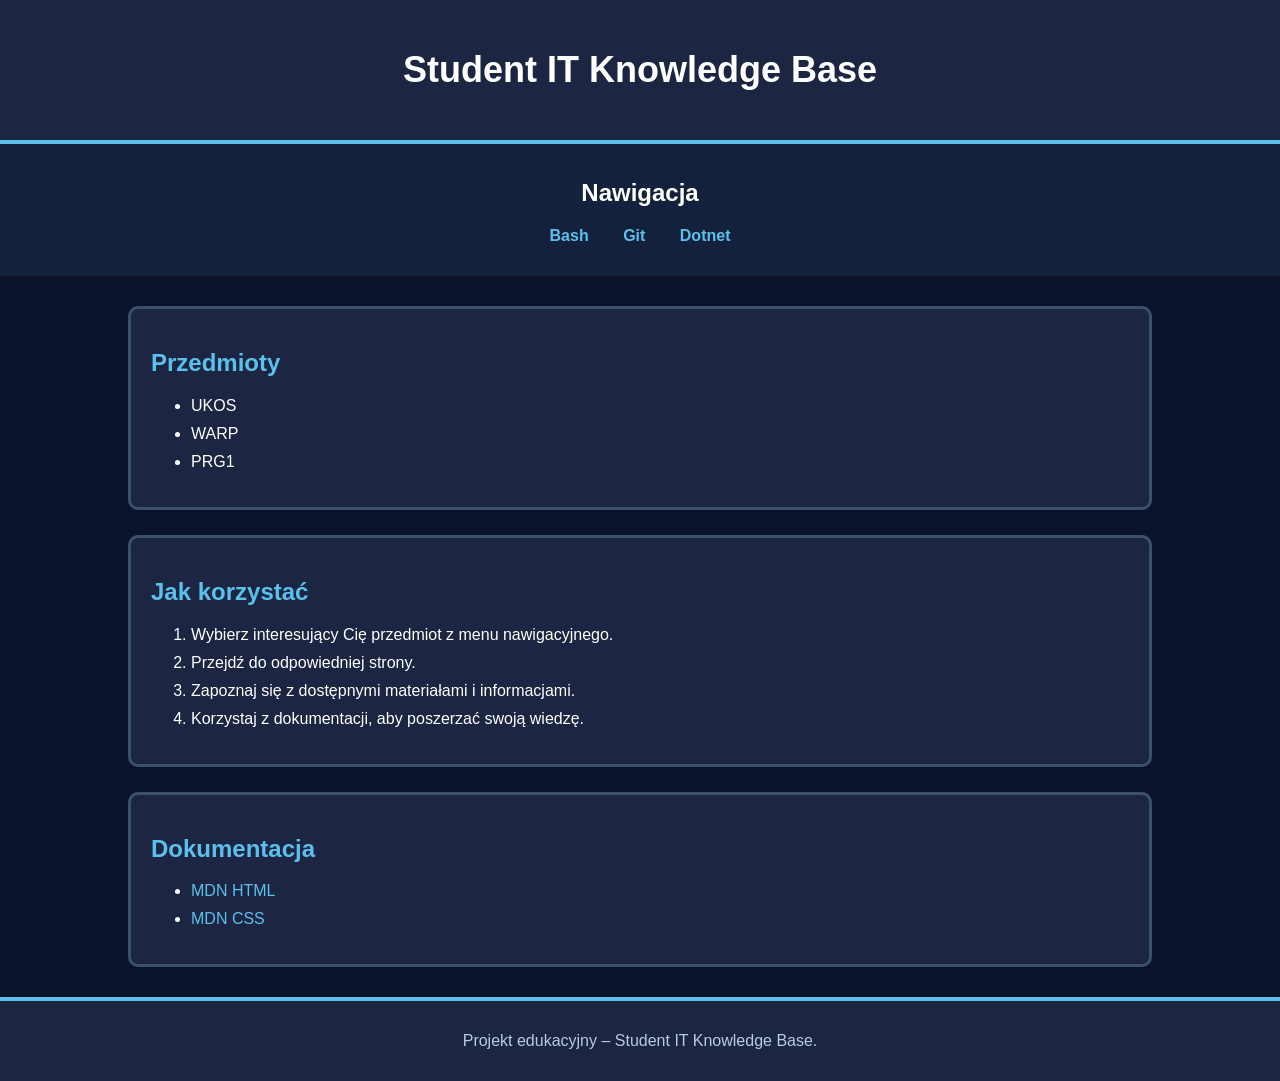
<file: index.html>
<!doctype html>
<html lang="pl">
<head>
  <meta charset="utf-8">
  <meta name="viewport" content="width=device-width, initial-scale=1">
  <title>Student IT Knowledge Base</title>
  <link rel="stylesheet" href="styles.css">
</head>
<body>
  <header>
    <h1>Student IT Knowledge Base</h1>
  </header>
   <nav>
        <h2>Nawigacja</h2>
        <ul>
            <li><a href="pages/bash.html">Bash</a></li>
            <li><a href="pages/git.html">Git</a></li>
            <li><a href="pages/dotnet-cli.html">Dotnet</a></li>
        </ul>
    </nav>
  <main>
    <section >
        <h2>Przedmioty</h2>
        <ul>
            <li>UKOS</li>
            <li>WARP</li>
            <li>PRG1</li>
        </ul>
    </section>
    <section>
        <h2>Jak korzystać</h2>
        <ol>
            <li>Wybierz interesujący Cię przedmiot z menu nawigacyjnego.</li>
            <li>Przejdź do odpowiedniej strony.</li>
            <li>Zapoznaj się z dostępnymi materiałami i informacjami.</li>
            <li>Korzystaj z dokumentacji, aby poszerzać swoją wiedzę.</li>
        </ol>
    </section>
    <section>
        <h2>Dokumentacja</h2>
            <ul>
                <li>
                    <a href="https://developer.mozilla.org/en-US/docs/Web/HTML" target="_blank">
                        MDN HTML
                    </a>
                </li>
                <li>
                    <a href="https://developer.mozilla.org/en-US/docs/Web/CSS" target="_blank">
                        MDN CSS
                    </a>
                </li>
            </ul>
    </section>
  </main>
  <footer>
    <p>Projekt edukacyjny – Student IT Knowledge Base.</p>
  </footer>
</body>
</html>
</file>
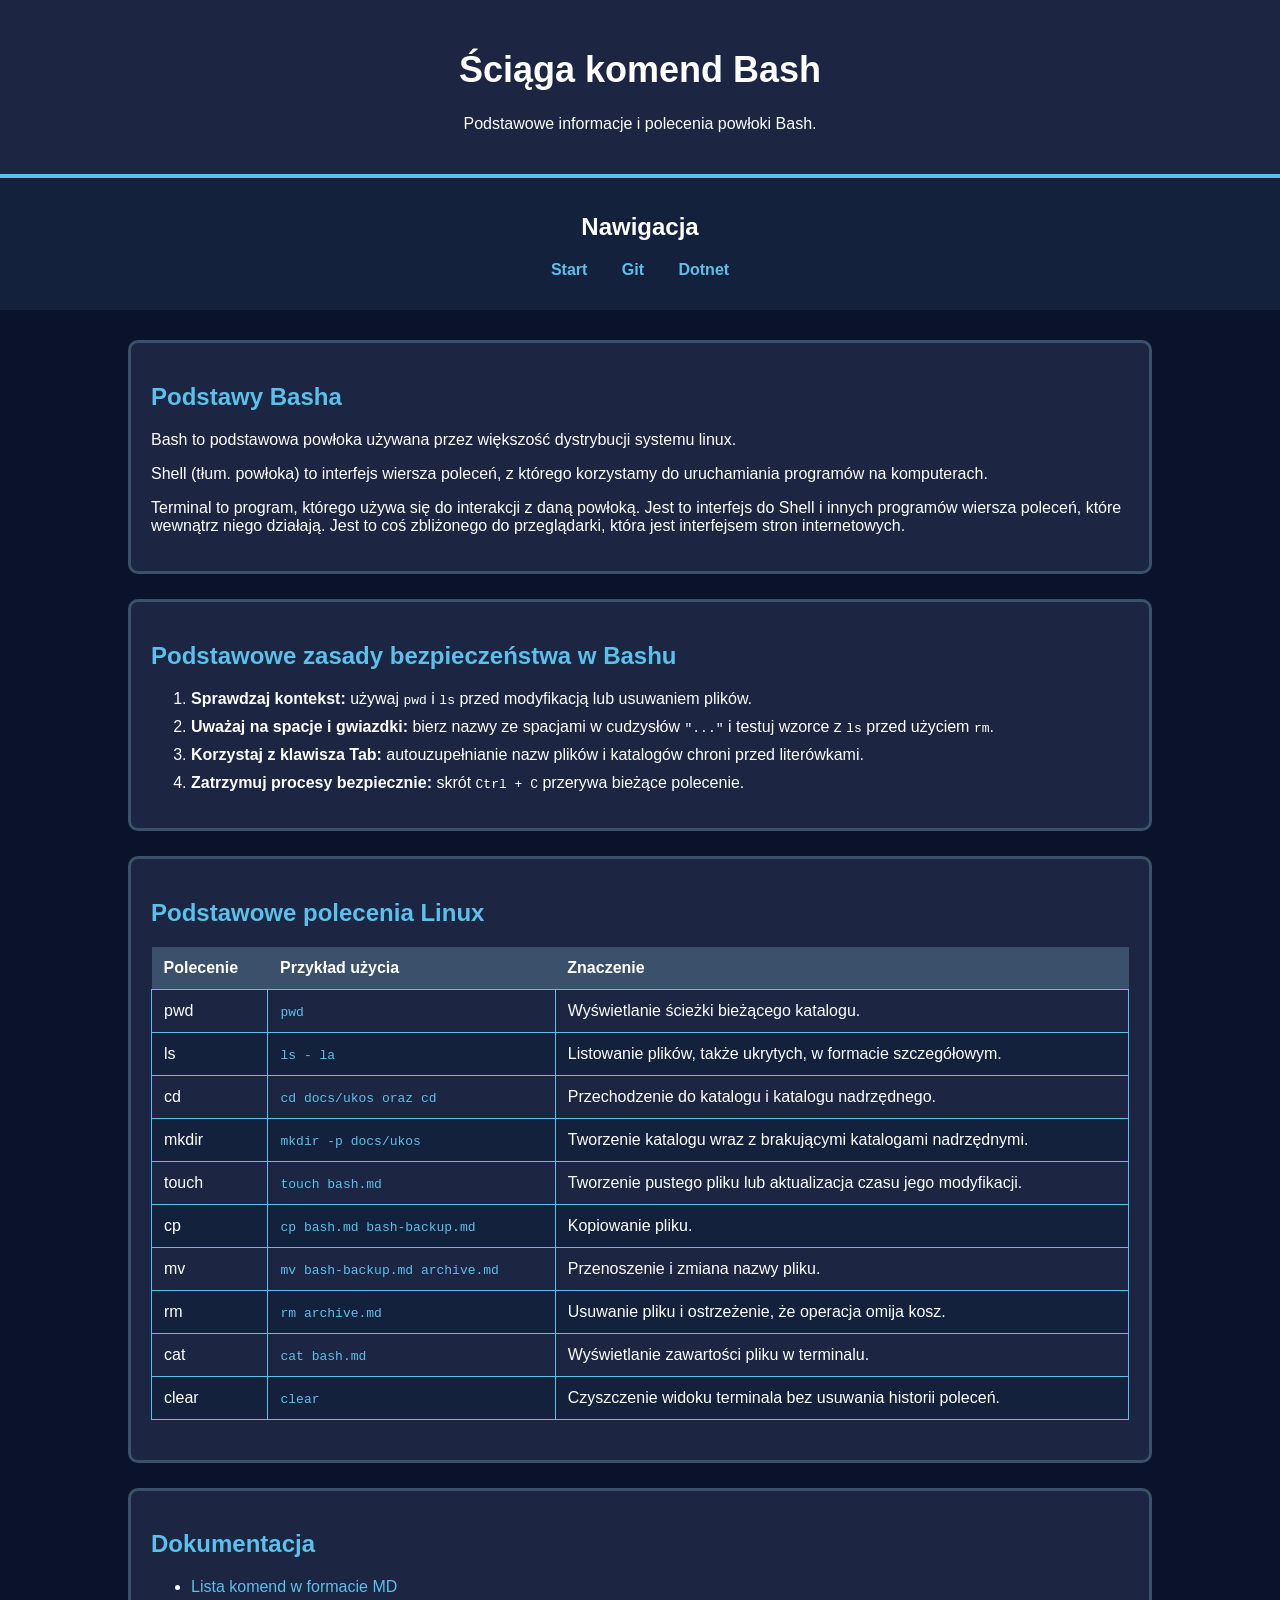
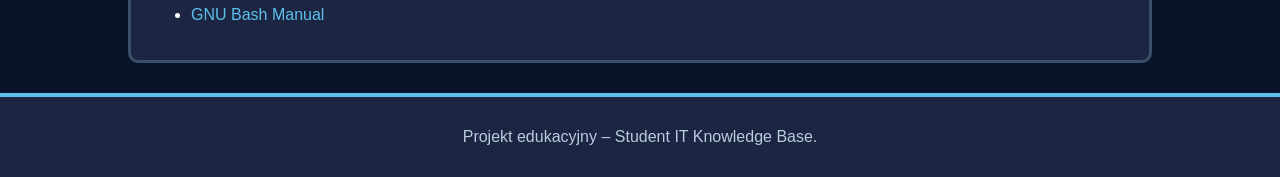
<file: pages/bash.html>
<!DOCTYPE html>
<html lang="pl">
<head>
    <meta charset="UTF-8">
    <meta name="viewport" content="width=device-width, initial-scale=1.0">
    <title>Podstawy Bash – Baza wiedzy studenta</title>
    <link rel="stylesheet" href="../styles.css">
</head>
<body>

    <header>
        <h1>Ściąga komend Bash</h1>
        <p>Podstawowe informacje i polecenia powłoki Bash.</p>
    </header>

    <nav>
        <h2>Nawigacja</h2>
        <ul>
            <li><a href="../index.html">Start</a></li>
            <li><a href="git.html">Git</a></li>
            <li><a href="dotnet-cli.html">Dotnet</a></li>
        </ul>
    </nav>
    <main>
        <section id="wprowadzenie">
            <h2>Podstawy Basha</h2>
            <p>
                Bash to podstawowa powłoka używana przez większość dystrybucji systemu linux.
            </p>
            <p>
                Shell (tłum. powłoka) to interfejs wiersza poleceń, z którego korzystamy do uruchamiania programów na komputerach.
            </p>
            <p>
                Terminal to program, którego używa się do interakcji z daną powłoką. Jest to interfejs do Shell i innych programów wiersza poleceń, które wewnątrz niego działają. Jest to coś zbliżonego do przeglądarki, która jest interfejsem stron internetowych.
            </p>
        </section>
        <section id="bezpieczenstwo">
            <h2>Podstawowe zasady bezpieczeństwa w Bashu</h2>
            <ol>
                <li>
                    <strong>Sprawdzaj kontekst:</strong>
                    używaj <code>pwd</code> i <code>ls</code> przed modyfikacją lub usuwaniem plików.
                </li>
                <li>
                    <strong>Uważaj na spacje i gwiazdki:</strong>
                    bierz nazwy ze spacjami w cudzysłów <code>"..."</code> i testuj wzorce z <code>ls</code> przed użyciem <code>rm</code>.
                </li>
                <li>
                    <strong>Korzystaj z klawisza Tab:</strong>
                    autouzupełnianie nazw plików i katalogów chroni przed literówkami.
                </li>
                <li>
                    <strong>Zatrzymuj procesy bezpiecznie:</strong>
                    skrót <code>Ctrl + C</code> przerywa bieżące polecenie.
                </li>
            </ol>
        </section>    
        <section id="polecenia">
            <h2>Podstawowe polecenia Linux</h2>
            <table>
                <tr>
                    <th>Polecenie</th>
                    <th>Przykład użycia</th>
                    <th>Znaczenie</th>
                </tr>
                <tr>
                    <td>pwd</td>
                    <td><code>pwd</code></td>
                    <td>Wyświetlanie ścieżki bieżącego katalogu.</td>
                </tr>
                <tr>
                    <td>ls</td>
                    <td><code>ls - la</code></td>
                    <td>Listowanie plików, także ukrytych, w formacie szczegółowym.</td>
                </tr>
                <tr>
                    <td>cd</td>
                    <td><code>cd docs/ukos oraz cd </code></td>
                    <td>Przechodzenie do katalogu i katalogu nadrzędnego.</td>
                </tr>
                <tr>
                    <td>mkdir</td>
                    <td><code>mkdir -p docs/ukos</code></td>
                    <td>Tworzenie katalogu wraz z brakującymi katalogami nadrzędnymi.</td>
                </tr>
                <tr>
                    <td>touch</td>
                    <td><code>touch bash.md</code></td>
                    <td>Tworzenie pustego pliku lub aktualizacja czasu jego modyfikacji.</td>
                </tr>
                <tr>
                    <td>cp</td>
                    <td><code>cp bash.md bash-backup.md</code></td>
                    <td>Kopiowanie pliku.</td>
                </tr>
                <tr>
                    <td>mv</td>
                    <td><code>mv bash-backup.md archive.md</code></td>
                    <td>Przenoszenie i zmiana nazwy pliku.</td>
                </tr>
                <tr>
                    <td>rm</td>
                    <td><code>rm archive.md</code></td>
                    <td>Usuwanie pliku i ostrzeżenie, że operacja omija kosz.</td>
                </tr>
                <tr>
                    <td>cat</td>
                    <td><code>cat bash.md</code></td>
                    <td>Wyświetlanie zawartości pliku w terminalu.</td>
                </tr>
                <tr>
                    <td>clear</td>
                    <td><code>clear</code></td>
                    <td>Czyszczenie widoku terminala bez usuwania historii poleceń.</td>
                </tr>
            </table>
        </section>
        <section id="dokumentacja">
            <h2>Dokumentacja</h2>
            <ul>
                <li>
                    <a href="../docs/ukos/bash.md">
                        Lista komend w formacie MD
                    </a>
                </li>
                <li>
                    <a href="https://www.gnu.org/software/bash/manual/" target="_blank">
                        GNU Bash Manual
                    </a>
                </li>
            </ul>
        </section>

    </main>
    <footer>
        <p>Projekt edukacyjny – Student IT Knowledge Base.</p>
    </footer>
</body>
</html>
</file>
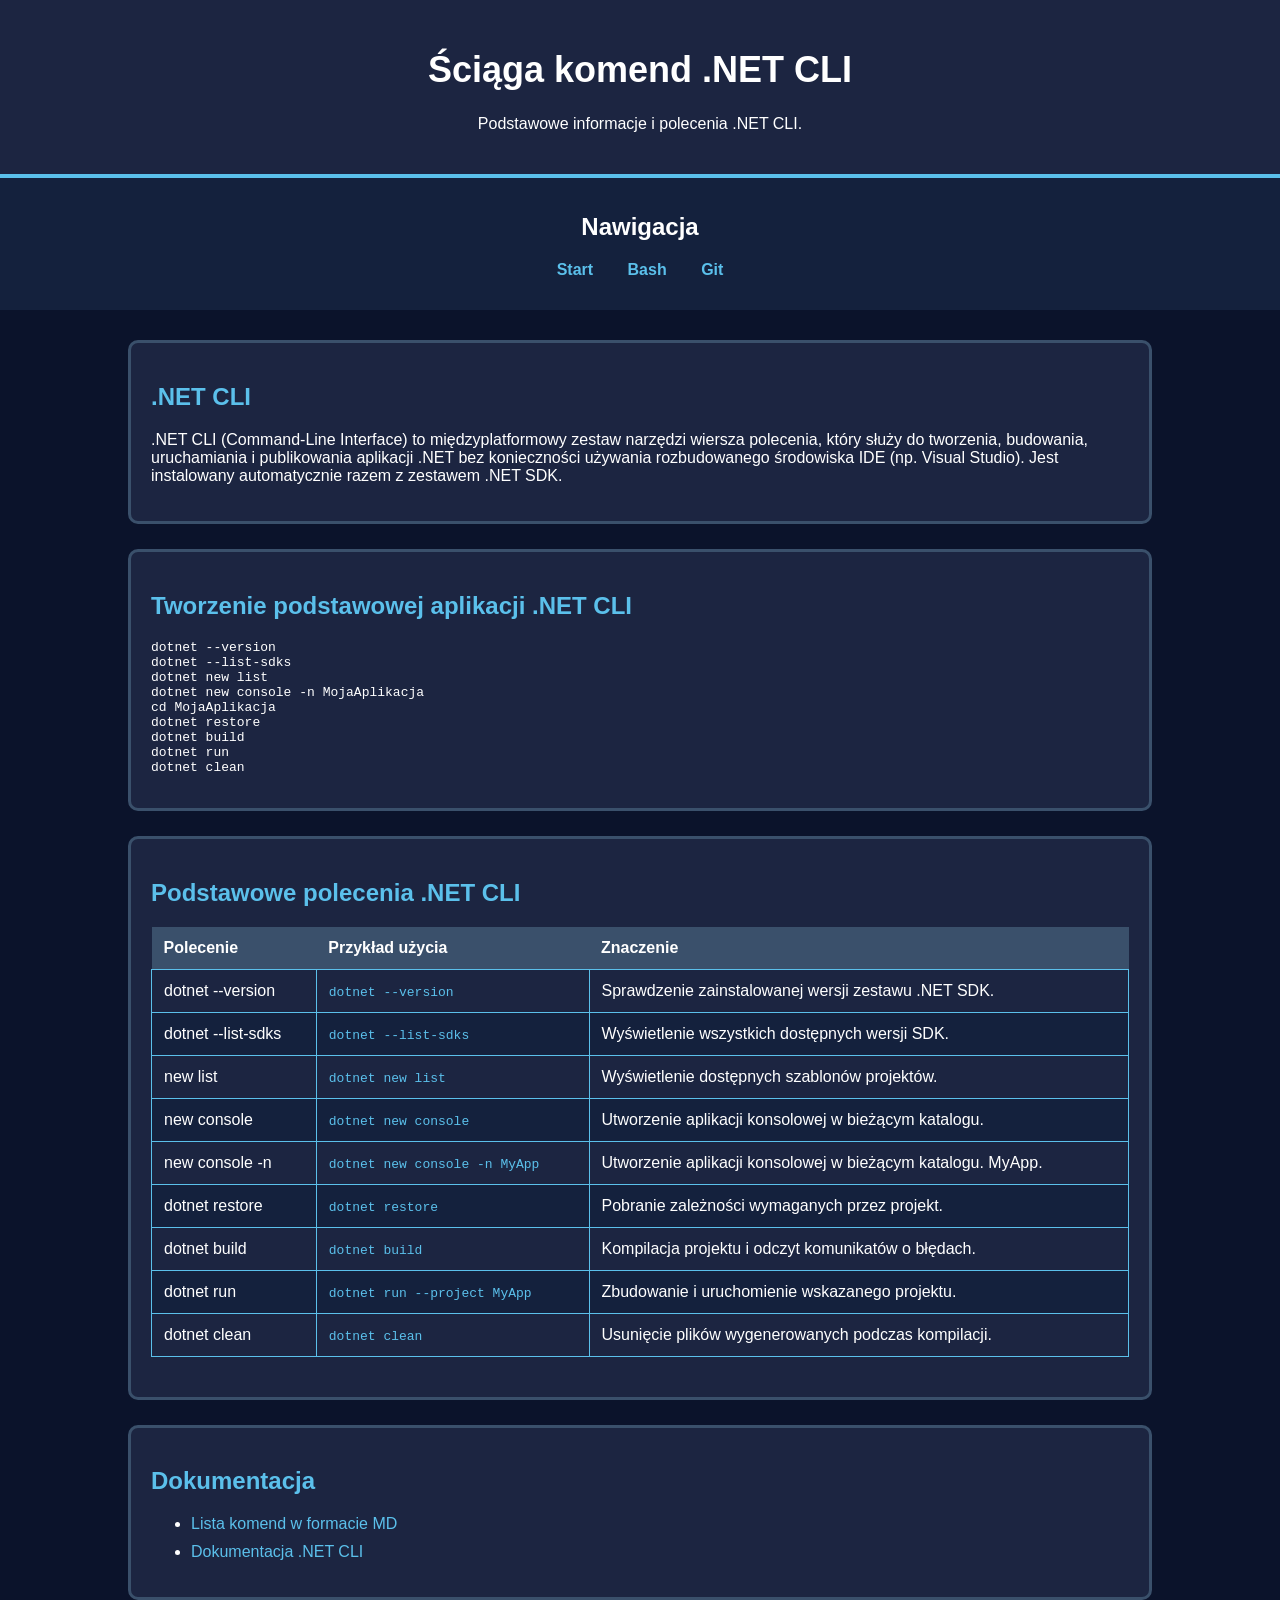
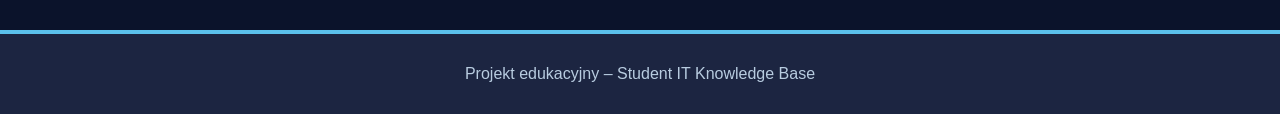
<file: pages/dotnet-cli.html>
<!DOCTYPE html>
<html lang="pl">
<head>
    <meta charset="UTF-8">
    <meta name="viewport" content="width=device-width, initial-scale=1.0">
    <title>Ściąga .NET CLI – Baza wiedzy studenta</title>
    <link rel="stylesheet" href="../styles.css">
</head>
<body>
    <header>
        <h1>Ściąga komend .NET CLI</h1>
        <p>Podstawowe informacje i polecenia .NET CLI.</p>
    </header>
    <nav>
        <h2>Nawigacja</h2>
        <ul>
            <li><a href="../index.html">Start</a></li>
            <li><a href="bash.html">Bash</a></li>
            <li><a href="git.html">Git</a></li>
        </ul>
    </nav>
    <main>
        <section id="wprowadzenie">
            <h2>.NET CLI</h2>
            <p>
                .NET CLI (Command-Line Interface) to międzyplatformowy zestaw narzędzi wiersza polecenia, który służy do tworzenia, budowania, uruchamiania i publikowania aplikacji .NET bez konieczności używania rozbudowanego środowiska IDE (np. Visual Studio). Jest instalowany automatycznie razem z zestawem .NET SDK.
            </p>
        </section>
        <section id="tworzenie">
            <h2>Tworzenie podstawowej aplikacji .NET CLI</h2>
            <pre><code>dotnet --version
dotnet --list-sdks
dotnet new list
dotnet new console -n MojaAplikacja
cd MojaAplikacja
dotnet restore
dotnet build
dotnet run
dotnet clean</code></pre>
        </section>
        <section id="polecenia">
            <h2>Podstawowe polecenia .NET CLI</h2>
            <table>
                <tr>
                    <th>Polecenie</th>
                    <th>Przykład użycia</th>
                    <th>Znaczenie</th>
                </tr>

                <tr>
                    <td>dotnet --version</td>
                    <td><code>dotnet --version</code></td>
                    <td>Sprawdzenie zainstalowanej wersji zestawu .NET SDK.</td>
                </tr>

                <tr>
                    <td>dotnet --list-sdks</td>
                    <td><code>dotnet --list-sdks</code></td>
                    <td>Wyświetlenie wszystkich dostępnych wersji SDK.</td>
                </tr>

                <tr>
                    <td>new list</td>
                    <td><code>dotnet new list</code></td>
                    <td>Wyświetlenie dostępnych szablonów projektów.</td>
                </tr>

                <tr>
                    <td>new console</td>
                    <td><code>dotnet new console</code></td>
                    <td>Utworzenie aplikacji konsolowej w bieżącym katalogu.</td>
                </tr>

                <tr>
                    <td>new console -n</td>
                    <td><code>dotnet new console -n MyApp</code></td>
                    <td>Utworzenie aplikacji konsolowej w bieżącym katalogu. MyApp.</td>
                </tr>

                <tr>
                    <td>dotnet restore</td>
                    <td><code>dotnet restore</code></td>
                    <td>Pobranie zależności wymaganych przez projekt.</td>
                </tr>

                <tr>
                    <td>dotnet build</td>
                    <td><code>dotnet build</code></td>
                    <td>Kompilacja projektu i odczyt komunikatów o błędach.</td>
                </tr>

                <tr>
                    <td>dotnet run</td>
                    <td><code>dotnet run --project MyApp</code></td>
                    <td>Zbudowanie i uruchomienie wskazanego projektu.</td>
                </tr>

                <tr>
                    <td>dotnet clean</td>
                    <td><code>dotnet clean</code></td>
                    <td>Usunięcie plików wygenerowanych podczas kompilacji.</td>
                </tr>
            </table>
        </section>
        <section id="dokumentacja">
            <h2>Dokumentacja</h2>
            <ul>
                <li>
                    <a href="../docs/prg1/dotnet-cli.md">
                        Lista komend w formacie MD
                    </a>
                </li>
                <li>
                    <a href="https://learn.microsoft.com/pl-pl/dotnet/core/tools/" target="_blank">
                        Dokumentacja .NET CLI
                    </a>
                </li>
            </ul>
        </section>
    </main>
    <footer>
        <p>Projekt edukacyjny – Student IT Knowledge Base</p>
    </footer>
</body>
</html>
</file>
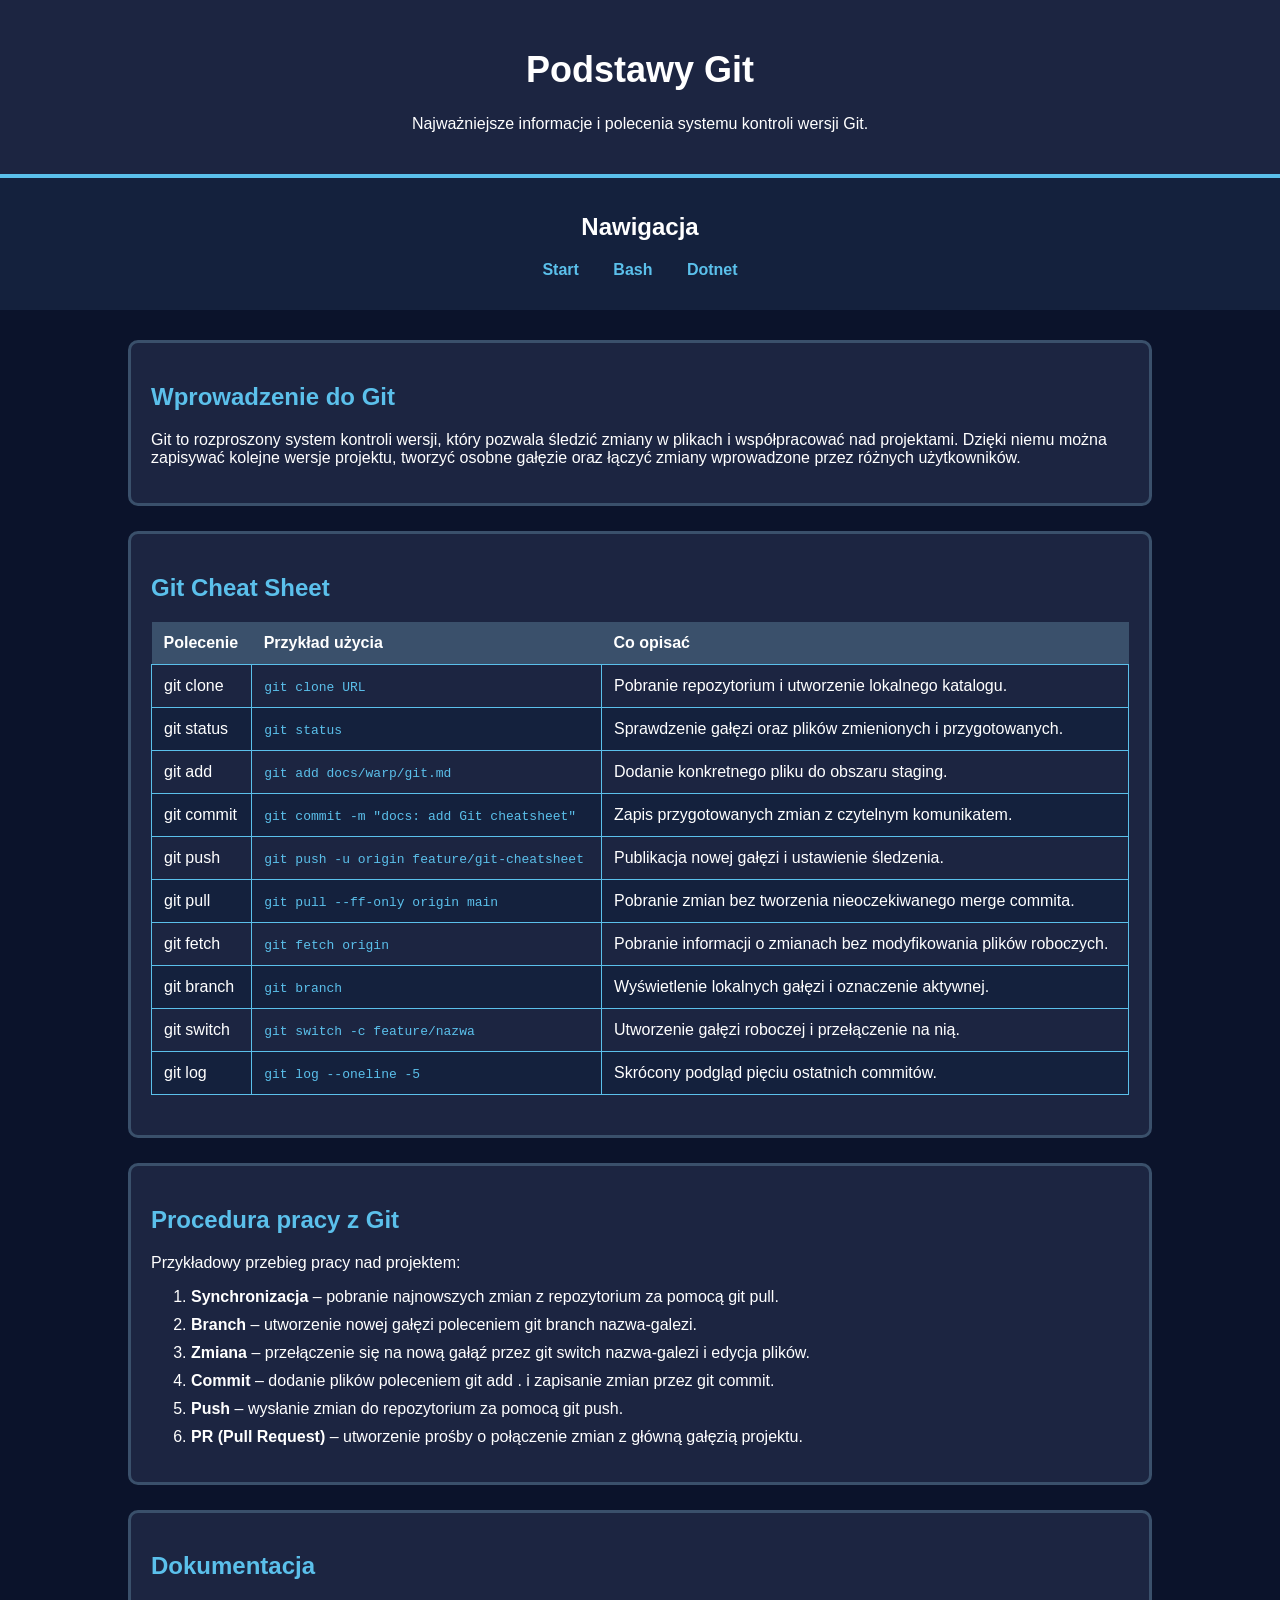
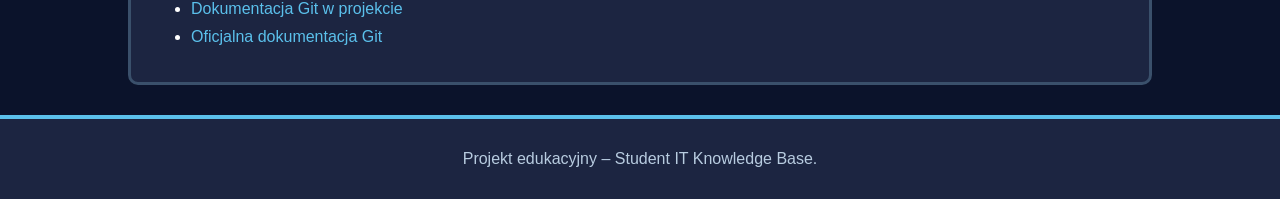
<file: pages/git.html>
<!DOCTYPE html>
<html lang="pl">
<head>
    <meta charset="UTF-8">
    <meta name="viewport" content="width=device-width, initial-scale=1.0">
    <title>WARP - Podstawy Git</title>
    <link rel="stylesheet" href="../styles.css">
</head>
<body>

    <header>
        <h1>Podstawy Git</h1>
        <p>Najważniejsze informacje i polecenia systemu kontroli wersji Git.</p>
    </header>
    <nav>
        <h2>Nawigacja</h2>
        <ul>
            <li><a href="../index.html">Start</a></li>
            <li><a href="bash.html">Bash</a></li>
            <li><a href="dotnet-cli.html">Dotnet</a></li>
        </ul>
    </nav>
    <main>
        <section id="wprowadzenie">
            <h2>Wprowadzenie do Git</h2>
            <p>
                Git to rozproszony system kontroli wersji, który pozwala
                śledzić zmiany w plikach i współpracować nad projektami.
                Dzięki niemu można zapisywać kolejne wersje projektu,
                tworzyć osobne gałęzie oraz łączyć zmiany wprowadzone
                przez różnych użytkowników.
            </p>
        </section>       
        <section id="polecenia">
            <h2>Git Cheat Sheet</h2>
            <table>
                <tr>
                    <th>Polecenie</th>
                    <th>Przykład użycia</th>
                    <th>Co opisać</th>
                </tr>
                <tr>
                    <td>git clone</td>
                    <td><code>git clone URL</code></td>
                    <td>Pobranie repozytorium i utworzenie lokalnego katalogu.</td>
                </tr>
                <tr>
                    <td>git status</td>
                    <td><code>git status</code></td>
                    <td>Sprawdzenie gałęzi oraz plików zmienionych i przygotowanych.</td>
                </tr>
                <tr>
                    <td>git add</td>
                    <td><code>git add docs/warp/git.md</code></td>
                    <td>Dodanie konkretnego pliku do obszaru staging.</td>
                </tr>
                <tr>
                    <td>git commit</td>
                    <td><code>git commit -m "docs: add Git cheatsheet"</code></td>
                    <td>Zapis przygotowanych zmian z czytelnym komunikatem.</td>
                </tr>
                <tr>
                    <td>git push</td>
                    <td><code>git push -u origin feature/git-cheatsheet</code></td>
                    <td>Publikacja nowej gałęzi i ustawienie śledzenia.</td>
                </tr>
                <tr>
                    <td>git pull</td>
                    <td><code>git pull --ff-only origin main</code></td>
                    <td>Pobranie zmian bez tworzenia nieoczekiwanego merge commita.</td>
                </tr>
                <tr>
                    <td>git fetch</td>
                    <td><code>git fetch origin</code></td>
                    <td>Pobranie informacji o zmianach bez modyfikowania plików roboczych.</td>
                </tr>
                <tr>
                    <td>git branch</td>
                    <td><code>git branch</code></td>
                    <td>Wyświetlenie lokalnych gałęzi i oznaczenie aktywnej.</td>
                </tr>
                <tr>
                    <td>git switch</td>
                    <td><code>git switch -c feature/nazwa</code></td>
                    <td>Utworzenie gałęzi roboczej i przełączenie na nią.</td>
                </tr>
                <tr>
                    <td>git log</td>
                    <td><code>git log --oneline -5</code></td>
                    <td>Skrócony podgląd pięciu ostatnich commitów.</td>
                </tr>
            </table>
        </section>
        <section id="procedura">
            <h2>Procedura pracy z Git</h2>
            <p>Przykładowy przebieg pracy nad projektem:</p>
            <ol>
                <li>
                    <strong>Synchronizacja</strong> – pobranie najnowszych
                    zmian z repozytorium za pomocą git pull.
                </li>
                <li>
                    <strong>Branch</strong> – utworzenie nowej gałęzi
                    poleceniem git branch nazwa-galezi.
                </li>
                <li>
                    <strong>Zmiana</strong> – przełączenie się na nową
                    gałąź przez git switch nazwa-galezi i edycja plików.
                </li>
                <li>
                    <strong>Commit</strong> – dodanie plików poleceniem
                    git add . i zapisanie zmian przez git commit.
                </li>
                <li>
                    <strong>Push</strong> – wysłanie zmian do repozytorium
                    za pomocą git push.
                </li>
                <li>
                    <strong>PR (Pull Request)</strong> – utworzenie
                    prośby o połączenie zmian z główną gałęzią projektu.
                </li>
            </ol>
        </section>
        <section id="dokumentacja">
            <h2>Dokumentacja</h2>
            <ul>
                <li>
                    <a href="../docs/warp/git.md">
                        Dokumentacja Git w projekcie
                    </a>
                </li>
                <li>
                    <a href="https://git-scm.com/docs" target="_blank">
                        Oficjalna dokumentacja Git
                    </a>
                </li>
            </ul>
        </section>
    </main>
    <footer>
        <p>Projekt edukacyjny – Student IT Knowledge Base.</p>
    </footer>
</body>
</html>
</file>
<file: styles.css>
/* Ustawienia strony */
body {
    margin: 0;
    font-family: Arial, sans-serif;
    background-color: #0b132b;
    color: #ffffff;
}
/* Nagłówek */
header {
    background-color: #1c2541;
    color: white;
    text-align: center;
    padding: 25px;
    border-bottom: 4px solid #5bc0eb;
}
header h1 {
    font-size: 36px;
}
/* Nawigacja */
nav {
    background-color: #14213d;
    text-align: center;
    padding: 15px;
}
nav ul {
    padding: 0;
}
nav li {
    display: inline;
    margin: 15px;
}
nav a {
    color: #5bc0eb;
    font-weight: bold;
    text-decoration: none;
}
nav a:hover {
    color: white;
}
/* Główna zawartość */
main {
    width: 80%;
    margin: 30px auto;
}
/* Sekcje */
section {
    background-color: #1c2541;
    border: 3px solid #3a506b;
    border-radius: 10px;
    padding: 20px;
    margin-bottom: 25px;
}
section h2 {
    color: #5bc0eb;
}
/* Listy */
li {
    margin-bottom: 10px;
}
/* Linki w sekcjach */
section a {
    color: #5bc0eb;
    text-decoration: none;
}
section a:hover {
    color: white;
    text-decoration: underline;
}
/* Stopka */
footer {
    background-color: #1c2541;
    color: #b8cce0;
    text-align: center;
    padding: 15px;
    border-top: 4px solid #5bc0eb;
}
/* Tabela */
table {
    width: 100%;
    border-collapse: collapse;
    margin: 20px 0;
}
/* Nagłówki */
th {
    background-color: #3a506b;
    color: white;
    padding: 12px;
    text-align: left;
}
/* Komórki */
td {
    padding: 12px;
    border: 1px solid #5bc0eb;
}
/* Kolory wierszy */
tr:nth-child(even) {
    background-color: #1c2541;
}
tr:nth-child(odd) {
    background-color: #14213d;
}
/* Polecenia Git */
td code {
    color: #5bc0eb;
}
</file>
